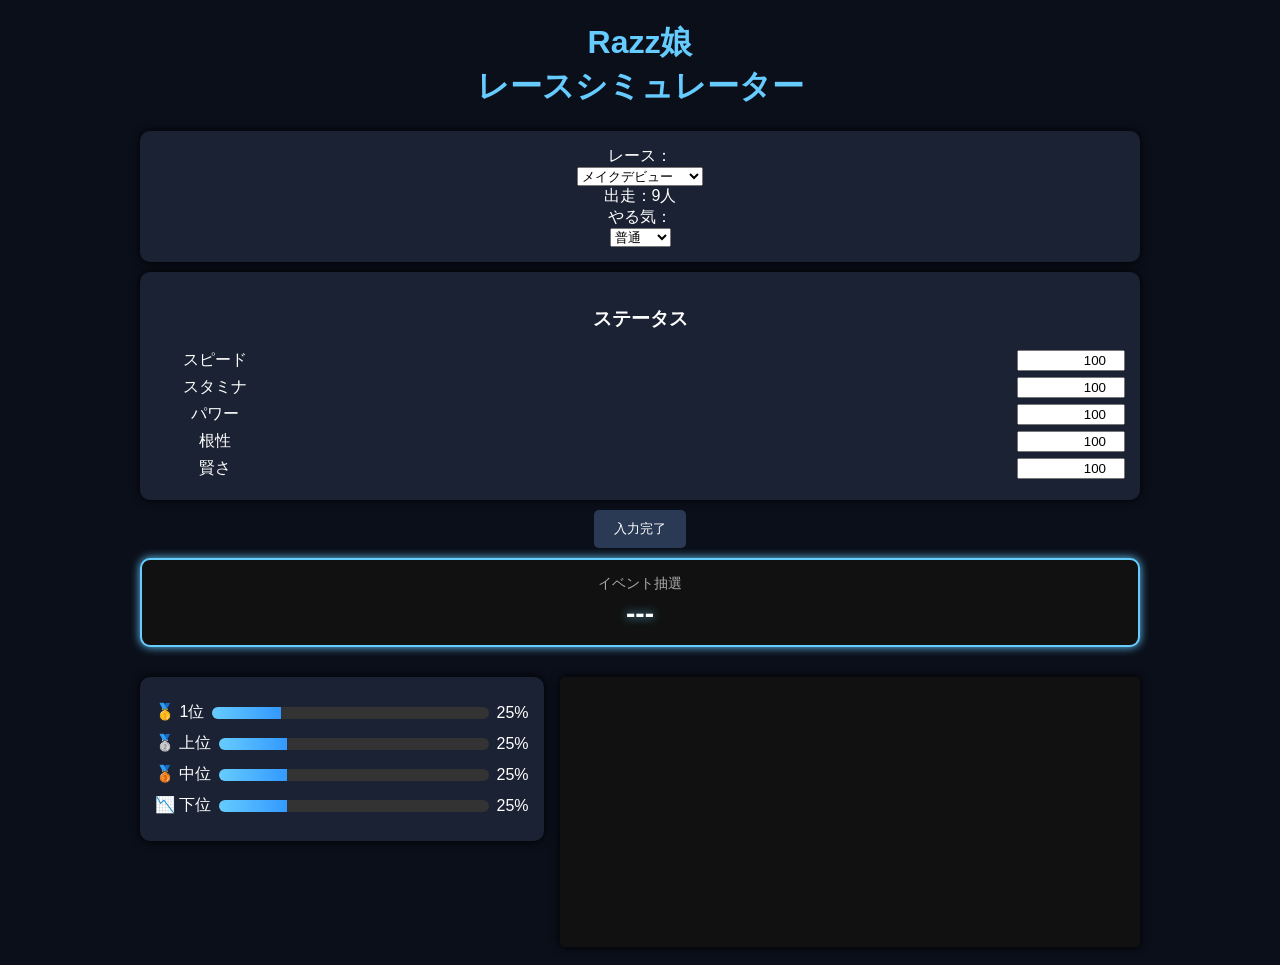
<file: index.html>
<!DOCTYPE html>
<html lang="ja">
<head>
<meta charset="UTF-8">
<title>Razz娘レースシミュレーター</title>

<style>
body {
  background:#0b0f1a;
  color:#fff;
  font-family:sans-serif;
  text-align:center;
}

.container {
  max-width:1000px;
  margin:auto;
}


.panel {
  background:#1a2233;
  padding:15px;
  margin:10px 0;
  border-radius:10px;
  box-shadow:0 0 10px #000;
}

h1 {
  color:#6cf;
}

button {
  padding:10px 20px;
  background:#2a3a55;
  border:none;
  color:#fff;
  cursor:pointer;
  border-radius:5px;
}

button:hover {
  background:#3f5a88;
}
  
.log {
  height:200px;
  overflow:auto;
  text-align:left;
  background:#111;
  padding:10px;
  border-radius:5px;
}

.log-line {
  animation: fade 0.3s;
}

@keyframes fade {
  from {opacity:0;}
  to {opacity:1;}
}

.result {
  font-size:40px;
  color:gold;
  text-shadow:0 0 10px gold;
}
.stat{
  display:grid;
  grid-template-columns:120px 1fr;
  align-items:center;
  margin:6px 0;
}

.stat input{
  width:100px;
  justify-self:end;
  text-align:right;
}

#rouletteBox{
  margin:10px 0;
  padding:15px;
  background:#111;
  border:2px solid #6cf;
  border-radius:10px;
  box-shadow:0 0 10px #6cf;
}

#rouletteLabel{
  font-size:14px;
  color:#aaa;
}

#rouletteDisplay{
  font-size:28px;
  font-weight:bold;
  margin-top:5px;
  color:#fff;
  text-shadow:0 0 10px #6cf;
}

#bottomArea{
  display:flex;
  gap:16px;
  align-items:flex-start;
  width:100%;
}

#probBox{
  width:40%;
}

#log{
  width:60%;
  height:250px;
}

.prob-row{
  display:flex;
  align-items:center;
  gap:8px;
  margin:10px 0;
}

.prob-bar{
  flex:1;
  height:12px;
  background:#333;
  border-radius:999px;
  overflow:hidden;
}

.prob-fill{
  height:100%;
  width:25%;
  background:linear-gradient(90deg,#6cf,#39f);
}

.result{
  font-size:42px;
  font-weight:bold;
  margin-top:20px;
}
  
</style>
</head>

<body>

<div class="container">

  <h1>
    Razz娘<br>
    レースシミュレーター
  </h1>

  <div class="panel">

    <div class="race-row">
      レース：<br>
      <select id="raceSelect"></select>
    </div>

    <div id="playersDisplay"></div>

    <div class="race-row">
      やる気：<br>
      <select id="motivation">
        <option>絶不調</option>
        <option>不調</option>
        <option selected>普通</option>
        <option>好調</option>
        <option>絶好調</option>
      </select>
    </div>

  </div>

  <div class="panel">

    <h3>ステータス</h3>

    <div class="stat">
      <label>スピード</label>
      <input type="number" id="スピード" value="100">
    </div>

    <div class="stat">
      <label>スタミナ</label>
      <input type="number" id="スタミナ" value="100">
    </div>

    <div class="stat">
      <label>パワー</label>
      <input type="number" id="パワー" value="100">
    </div>

    <div class="stat">
      <label>根性</label>
      <input type="number" id="根性" value="100">
    </div>

    <div class="stat">
      <label>賢さ</label>
      <input type="number" id="賢さ" value="100">
    </div>

  </div>

 <button id="raceBtn">入力完了</button>

<div id="rouletteBox">
  <div id="rouletteLabel">イベント抽選</div>
  <div id="rouletteDisplay">---</div>
</div>

  <!-- 結果 -->
<div id="result" class="result"></div>

  
<!-- 横並びエリア -->
<div id="bottomArea">

  <!-- 左：確率 -->
  <div id="probBox" class="panel">

    <div class="prob-row">
      <span>🥇 1位</span>
      <div class="prob-bar">
        <div id="prob0" class="prob-fill"></div>
      </div>
      <span id="prob0_text">25%</span>
    </div>

    <div class="prob-row">
      <span>🥈 上位</span>
      <div class="prob-bar">
        <div id="prob1" class="prob-fill"></div>
      </div>
      <span id="prob1_text">25%</span>
    </div>

    <div class="prob-row">
      <span>🥉 中位</span>
      <div class="prob-bar">
        <div id="prob2" class="prob-fill"></div>
      </div>
      <span id="prob2_text">25%</span>
    </div>

    <div class="prob-row">
      <span>📉 下位</span>
      <div class="prob-bar">
        <div id="prob3" class="prob-fill"></div>
      </div>
      <span id="prob3_text">25%</span>
    </div>

  </div>

  <!-- 右：ログ -->
  <div id="log" class="panel log"></div>

</div>

<script src="script.js" defer></script>

</body>
</html>
</file>
